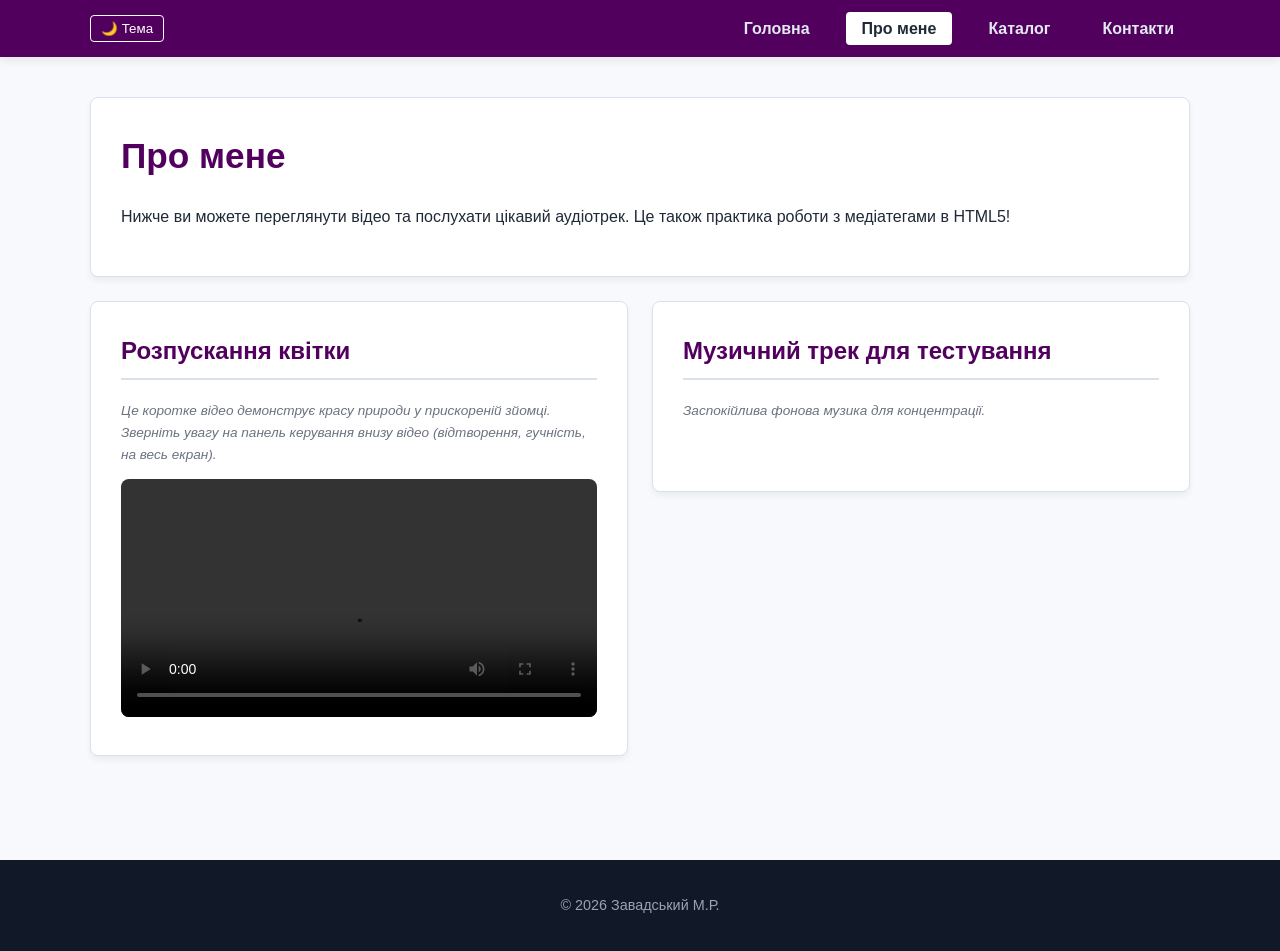
<file: pages/about.html>
<!DOCTYPE html>
<html lang="uk">
<head>
  <meta charset="UTF-8">
  <meta name="viewport" content="width=device-width, initial-scale=1.0">
  <title>Про мене - Мій перший HTML-сайт</title>
  <script src="../js/main.js" defer></script>
  <link rel="stylesheet" href="../styles/style.css">
  <link rel="stylesheet" href="../styles/responsive.css">
</head>
<body>
<header class="site-header">
  <div class="container" style="display: flex; justify-content: space-between; align-items: center;">
    
    <div class="header-controls">
      <button class="theme-toggle" aria-label="Перемикач теми">🌙 Тема</button>
      <button class="burger-btn" aria-expanded="false" aria-label="Меню навігації">☰</button>
    </div>

    <nav>
      <ul class="nav-list">
        <li><a href="../index.html">Головна</a></li>
        <li><a href="./about.html">Про мене</a></li>
        <li><a href="./catalog.html">Каталог</a></li>
        <li><a href="./contact.html">Контакти</a></li>
      </ul>
    </nav>
    
  </div>
</header>

  <main class="container main-content">
    <section class="card">
      <h1>Про мене</h1>
      <p>Нижче ви можете переглянути відео та послухати цікавий аудіотрек. Це також практика роботи з медіатегами в HTML5!</p>
    </section>

    <div class="media-grid">
      
      <section class="card media-card">
        <h2>Розпускання квітки</h2>
        <p class="media-caption">Це коротке відео демонструє красу природи у прискореній зйомці. Зверніть увагу на панель керування внизу відео (відтворення, гучність, на весь екран).</p>
        
        <video controls class="responsive-video">
          <source src="https://interactive-examples.mdn.mozilla.net/media/cc0-videos/flower.webm" type="video/webm">
          <source src="https://interactive-examples.mdn.mozilla.net/media/cc0-videos/flower.mp4" type="video/mp4">
          <p>Ваш браузер не підтримує HTML-відео. 
             <a href="https://interactive-examples.mdn.mozilla.net/media/cc0-videos/flower.mp4">Завантажити відео (MP4)</a>.
          </p>
        </video>
      </section>
      
      <section class="card media-card">
        <h2>Музичний трек для тестування</h2>
        <p class="media-caption">Заспокійлива фонова музика для концентрації.</p>
        
        <audio controls class="responsive-audio">
          <source src="https://www.soundhelix.com/examples/mp3/SoundHelix-Song-1.mp3" type="audio/mpeg">
          <p>Ваш браузер не підтримує цей аудіофайл. 
          <a href="https://www.soundhelix.com/examples/mp3/SoundHelix-Song-1.mp3">Завантажити музику</a>.
          </p>
        </audio>
      </section>

    </div>
  </main>

<footer class="site-footer">
  <div class="container">
    <p>&copy; <span class="current-year">2026</span> Завадський М.Р.</p>
  </div>
  
  <button class="back-to-top hidden" aria-label="Повернутися вгору">↑</button>
</footer>
</body>
</html>
</file>
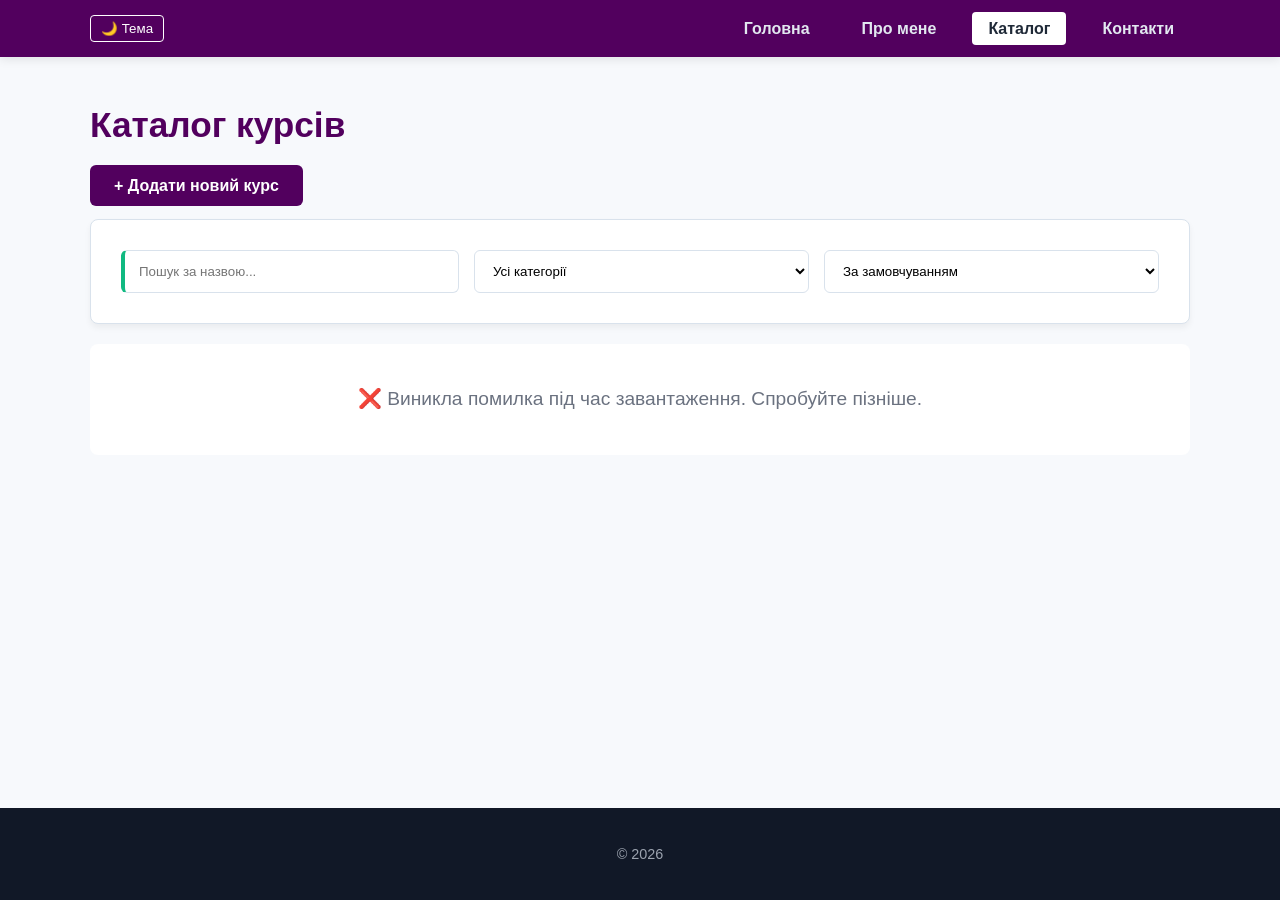
<file: pages/catalog.html>
<!DOCTYPE html>
<html lang="uk">
<head>
  <meta charset="UTF-8">
  <meta name="viewport" content="width=device-width, initial-scale=1.0">
  <title>Каталог курсів</title>
  <link rel="stylesheet" href="../styles/style.css">
  <link rel="stylesheet" href="../styles/responsive.css">
  <script src="../js/main.js" defer></script>
  <script src="../js/api.js" defer></script>
  <script src="../js/ui.js" defer></script>
  <script src="../js/catalog.js" defer></script>
  <script src="../js/form.js" defer></script>
  <script src="../js/main.js" defer></script>
</head>
<body>
  <header class="site-header">
    <div class="container" style="display: flex; justify-content: space-between; align-items: center;">
      <div class="header-controls">
        <button class="theme-toggle" aria-label="Перемикач теми">🌙 Тема</button>
        <button class="burger-btn" aria-expanded="false">☰</button>
      </div>
      <nav>
        <ul class="nav-list">
          <li><a href="../index.html">Головна</a></li>
          <li><a href="./about.html">Про мене</a></li>
          <li><a href="./catalog.html" class="active">Каталог</a></li>
          <li><a href="./contact.html">Контакти</a></li>
        </ul>
      </nav>
    </div>
  </header>

  <main class="container main-content">
    <h1>Каталог курсів</h1>

    <div style="margin-bottom: 20px;">
     <a href="./item-form.html" class="btn-primary" style="text-decoration:none;">+ Додати новий курс</a>
    </div>
    
    <div class="controls-panel card">
      <input type="text" id="search-input" placeholder="Пошук за назвою...">
      
      <select id="category-filter">
        <option value="all">Усі категорії</option>
        <option value="frontend">Frontend</option>
        <option value="backend">Backend</option>
        <option value="design">Дизайн</option>
      </select>

      <select id="sort-select">
        <option value="default">За замовчуванням</option>
        <option value="price-asc">Від дешевих до дорогих</option>
        <option value="price-desc">Від дорогих до дешевих</option>
        <option value="name-asc">За алфавітом (А-Я)</option>
      </select>
    </div>

    <div id="state-loading" class="state-message">⏳ Завантаження даних...</div>
    <div id="state-error" class="state-message error-text hidden">❌ Виникла помилка під час завантаження. Спробуйте пізніше.</div>
    <div id="state-empty" class="state-message hidden">🔍 За вашим запитом нічого не знайдено.</div>

    <div class="catalog-grid" data-catalog></div>

    <div class="pagination-wrapper hidden" id="pagination-wrapper">
      <button id="btn-show-more" class="btn-primary">Показати ще</button>
    </div>
  </main>

  <div id="details-modal" class="modal-overlay hidden">
    <div class="modal-content card" style="max-width: 500px; padding: 20px;">
      <button class="modal-close" id="modal-close">&times;</button>
      <div id="modal-body">
        </div>
    </div>
  </div>

  <footer class="site-footer">
    <div class="container">
      <p>&copy; <span class="current-year">2026</span></p>
    </div>
  </footer>
</body>
</html>
</file>
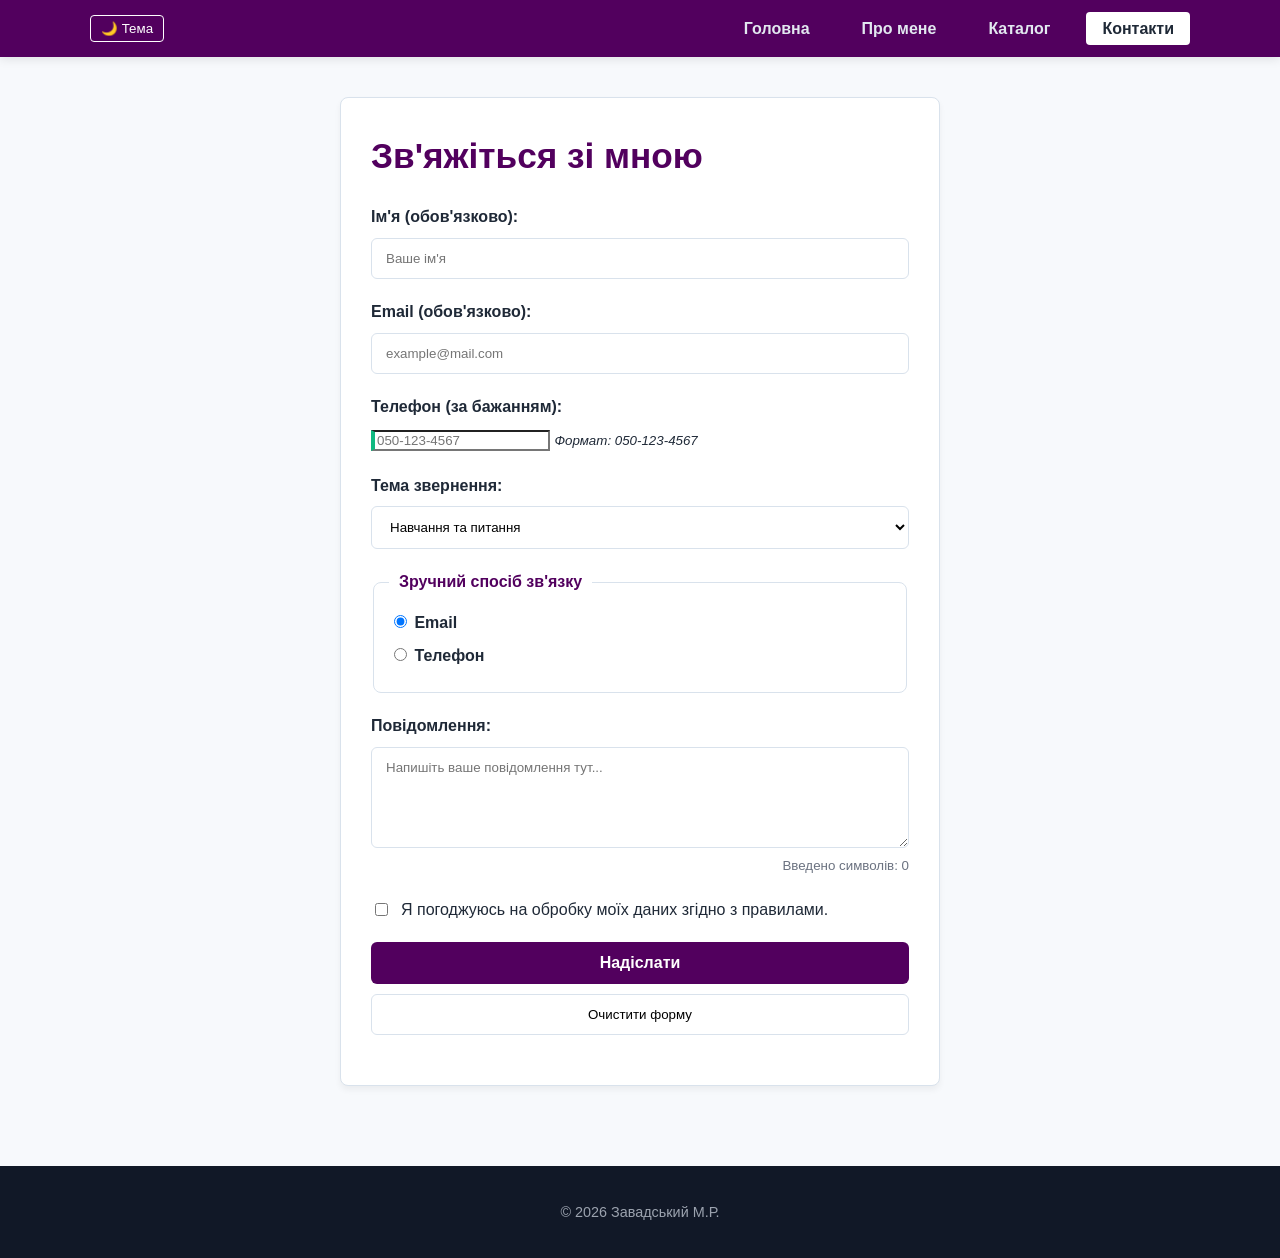
<file: pages/contact.html>
<!DOCTYPE html>
<html lang="uk">
<head>
  <meta charset="UTF-8">
  <meta name="viewport" content="width=device-width, initial-scale=1.0">
  <meta name="description" content="Сторінка контактів. Заповніть форму зворотного зв'язку, щоб написати мені.">
  <title>Контакти - Мій перший HTML-сайт</title>
  <script src="../js/main.js" defer></script>
  <link rel="stylesheet" href="../styles/style.css">
  <link rel="stylesheet" href="../styles/responsive.css">
</head>
<body>
<header class="site-header">
  <div class="container" style="display: flex; justify-content: space-between; align-items: center;">
    
    <div class="header-controls">
      <button class="theme-toggle" aria-label="Перемикач теми">🌙 Тема</button>
      <button class="burger-btn" aria-expanded="false" aria-label="Меню навігації">☰</button>
    </div>

    <nav>
      <ul class="nav-list">
        <li><a href="../index.html">Головна</a></li>
        <li><a href="./about.html">Про мене</a></li>
        <li><a href="./catalog.html">Каталог</a></li>
        <li><a href="./contact.html">Контакти</a></li>
      </ul>
    </nav>
    
  </div>
</header>

  <main class="container main-content">
    <section class="card form-section">
      <h1>Зв'яжіться зі мною</h1>
      <div id="form-success" class="card hidden" style="background-color: #d1fae5; border-color: #10b981;">
        </div>
      <form action="./submit.html" method="get" class="contact-form">
        
        <div class="form-group">
          <label for="name">Ім'я (обов'язково):</label>
          <input id="name" name="name" type="text" required minlength="2" maxlength="30" placeholder="Ваше ім'я">
        </div>

        <div class="form-group">
          <label for="email">Email (обов'язково):</label>
          <input id="email" name="email" type="email" required placeholder="example@mail.com">
        </div>

        <div class="form-group">
          <label for="phone">Телефон (за бажанням):</label>
          <input id="phone" name="phone" type="tel" pattern="[0-9]{3}-[0-9]{3}-[0-9]{4}" placeholder="050-123-4567">
          <small><em>Формат: 050-123-4567</em></small>
        </div>

        <div class="form-group">
          <label for="topic">Тема звернення:</label>
          <select id="topic" name="topic">
            <option value="study">Навчання та питання</option>
            <option value="work">Пропозиція співпраці</option>
            <option value="feedback">Відгук про сайт</option>
            <option value="other">Інше</option>
          </select>
        </div>

        <fieldset class="form-group">
          <legend>Зручний спосіб зв'язку</legend>
          <label class="radio-label">
            <input type="radio" name="contactWay" value="email" checked> Email
          </label>
          <label class="radio-label">
            <input type="radio" name="contactWay" value="phone"> Телефон
          </label>
        </fieldset>

        <div class="form-group">
          <label for="message">Повідомлення:</label>
          <textarea id="message" name="message" rows="5" required minlength="10" placeholder="Напишіть ваше повідомлення тут..."></textarea>
          <small id="char-count" style="display:block; text-align:right; color:#6b7280;"></small>
        </div>

        <div class="form-group checkbox-group">
          <label>
            <input type="checkbox" name="agree" required>
            Я погоджуюсь на обробку моїх даних згідно з правилами.
          </label>
        </div>

        <div class="form-group">
          <button type="submit" class="btn-primary">Надіслати</button>
          <button type="reset" style="margin-top: 10px; width: 100%; padding: 12px; border-radius: 6px; border: 1px solid #d9e2ec; background: transparent; cursor: pointer;">Очистити форму</button>
        </div>

      </form>
    </section>
  </main>

<footer class="site-footer">
  <div class="container">
    <p>&copy; <span class="current-year">2026</span> Завадський М.Р.</p>
  </div>
  
  <button class="back-to-top hidden" aria-label="Повернутися вгору">↑</button>
</footer>
</body>
</html>
</file>
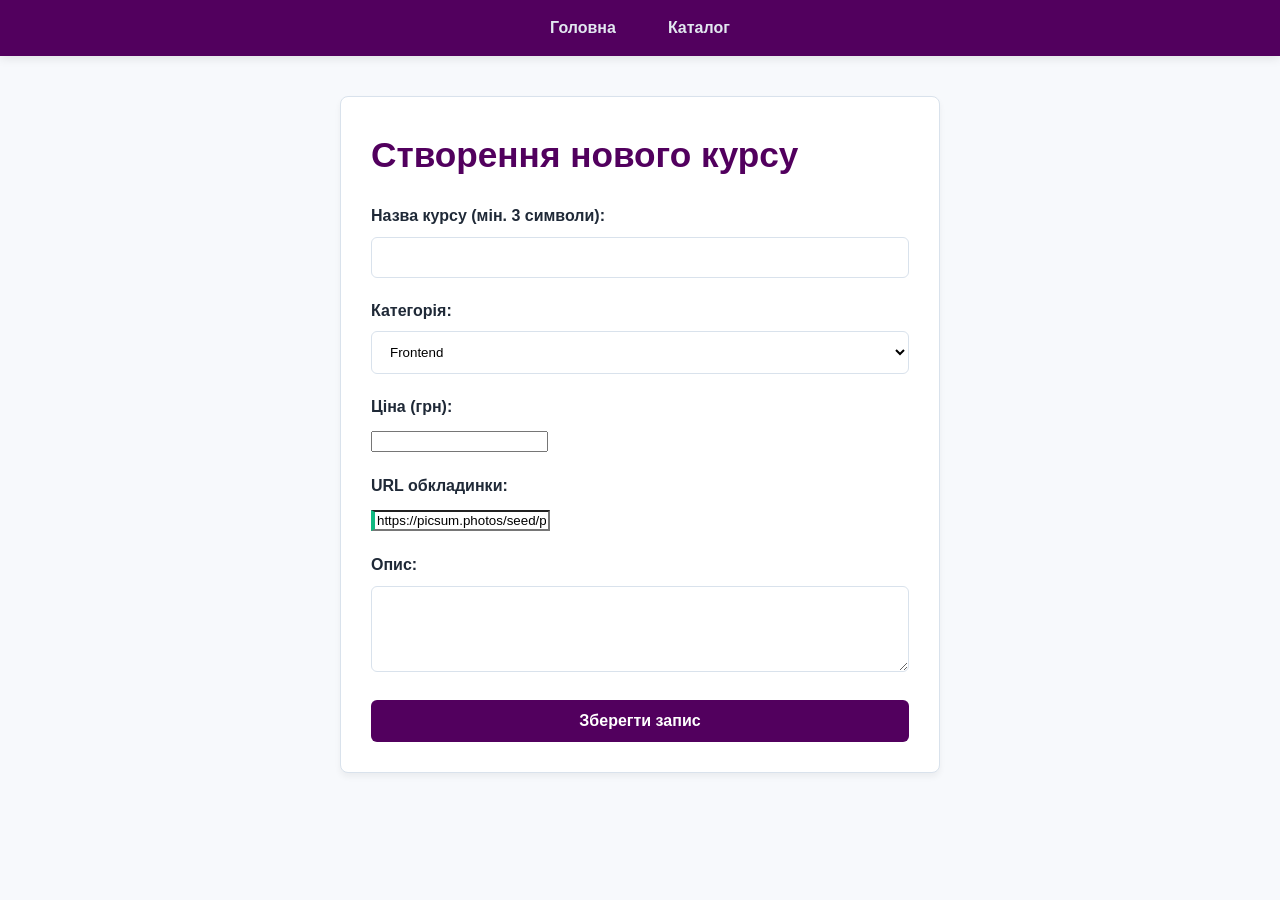
<file: pages/item-form.html>
<!DOCTYPE html>
<html lang="uk">
<head>
  <meta charset="UTF-8">
  <meta name="viewport" content="width=device-width, initial-scale=1.0">
  <title>Керування записом</title>
  <link rel="stylesheet" href="../styles/style.css">
  <link rel="stylesheet" href="../styles/responsive.css">
  
  <script src="../js/api.js" defer></script>
  <script src="../js/ui.js" defer></script>
  <script src="../js/catalog.js" defer></script>
  <script src="../js/form.js" defer></script>
  <script src="../js/main.js" defer></script>
</head>
<body>
  <header class="site-header">
    <div class="container"><nav><ul class="nav-list">
      <li><a href="../index.html">Головна</a></li>
      <li><a href="./catalog.html">Каталог</a></li>
    </ul></nav></div>
  </header>

  <main class="container main-content">
    <section class="card form-section">
      <h1 id="form-page-title">Створення нового курсу</h1>
      <form id="crud-form" class="contact-form">
        <div class="form-group">
          <label for="title">Назва курсу (мін. 3 символи):</label>
          <input type="text" id="title" name="title" required>
        </div>
        <div class="form-group">
          <label for="category">Категорія:</label>
          <select id="category" name="category" required>
            <option value="frontend">Frontend</option>
            <option value="backend">Backend</option>
            <option value="design">Дизайн</option>
          </select>
        </div>
        <div class="form-group">
          <label for="price">Ціна (грн):</label>
          <input type="number" id="price" name="price" min="0" required>
        </div>
        <div class="form-group">
          <label for="image">URL обкладинки:</label>
          <input type="url" id="image" name="image" value="https://picsum.photos/seed/picsum/400/250" required>
        </div>
        <div class="form-group">
          <label for="description">Опис:</label>
          <textarea id="description" name="description" rows="4" required></textarea>
        </div>
        <button type="submit" class="btn-primary">Зберегти запис</button>
      </form>
    </section>
  </main>
</body>
</html>
</file>
<file: styles/style.css>
/* =========================================
   1. ЗМІННІ ТА БАЗОВІ НАЛАШТУВАННЯ (Дизайн-система)
   ========================================= */
:root {
  --color-primary: #52005e; /* Основний колір */
  --color-accent: #ffffff;  /* Акцентний колір */
  --color-bg: #f7f9fc;      /* Колір тла сайту */
  --color-surface: #ffffff; /* Колір карток */
  --color-text: #1f2937;    /* Колір тексту */
  --color-border: #d9e2ec;  /* Колір ліній/меж */
  --border-radius: 8px;
  --transition: all 0.3s ease;
}

*, *::before, *::after {
  box-sizing: border-box; /* Глобальний box-sizing */
}

body {
  margin: 0;
  font-family: 'Segoe UI', Arial, sans-serif;
  line-height: 1.6;
  color: var(--color-text);
  background-color: var(--color-bg); 
  display: flex;
  flex-direction: column;
  min-height: 100vh;
}

/* =========================================
   2. СТРУКТУРА ТА ЛЕЙАУТ
   ========================================= */
.container {
  width: min(1100px, calc(100% - 32px));
  margin: 0 auto; /* Центрування */
}

.main-content {
  padding: 40px 0;
  flex: 1;
  min-height: 60vh;
}

/* Універсальна картка контенту */
.card {
  background-color: var(--color-surface);
  border: 1px solid var(--color-border);
  border-radius: var(--border-radius);
  padding: 30px;
  margin-bottom: 24px;
  box-shadow: 0 4px 6px rgba(0,0,0,0.05);
}

/* Flexbox сітка для медіа елементів */
.media-grid {
  display: flex;
  gap: 24px;
  align-items: flex-start;
}
.media-card {
  flex: 1; /* Рівномірний розподіл ширини */
}

/* =========================================
   3. ШАПКА, НАВІГАЦІЯ ТА ПІДВАЛ
   ========================================= */
.site-header {
  background-color: var(--color-primary);
  padding: 15px 0;
  box-shadow: 0 2px 10px rgba(0,0,0,0.1); /* Відокремлення від контенту */
}

.nav-list {
  list-style: none;
  margin: 0;
  padding: 0;
  display: flex; /* Горизонтальне меню через Flexbox */
  gap: 20px;
  justify-content: center;
}

.nav-list a {
  text-decoration: none; /* Прибрано підкреслення */
  color: #e2e8f0;
  font-weight: bold;
  padding: 8px 16px;
  border-radius: 4px;
  transition: var(--transition);
}

/* Стани наведення та активної сторінки */
.nav-list a:hover,
.nav-list a.active {
  background-color: var(--color-accent);
  color: var(--color-text);
}

.site-footer {
  background-color: #111827; /* Інший фон для футера */
  color: #9ca3af;
  text-align: center;
  padding: 20px 0;
  font-size: 0.9rem; /* Дрібніший шрифт */
  margin-top: 40px;
}

/* =========================================
   4. ТИПОГРАФІЯ ТА КОНТЕНТ
   ========================================= */
h1, h2, h3 {
  color: var(--color-primary);
  margin-top: 0;
}

h1 { font-size: 2.2rem; margin-bottom: 20px; }
h2 { font-size: 1.5rem; border-bottom: 2px solid var(--color-border); padding-bottom: 8px; }

.styled-list {
  padding-left: 20px;
  margin-bottom: 20px;
}
.styled-list li {
  margin-bottom: 10px; /* Міжрядкові інтервали списків */
}

.text-center { text-align: center; }

/* Зображення та медіа [cite: 25, 31] */
.responsive-img, .responsive-video, .responsive-audio {
  max-width: 100%; /* Адаптивність */
  height: auto;
  border-radius: var(--border-radius);
  width: 100%;
}
.responsive-img {
  box-shadow: 0 4px 8px rgba(0,0,0,0.15); /* Тінь для зображень */
}
.media-caption {
  font-size: 0.85rem;
  color: #6b7280;
  font-style: italic;
  margin-top: 10px; /* Стилізація підписів */
}

/* =========================================
   5. ТАБЛИЦЯ
   ========================================= */
.table-wrapper {
  overflow-x: auto; /* Щоб таблиця не виходила за межі на мобільних */
}
.styled-table {
  width: 100%;
  border-collapse: collapse;
  margin-top: 15px;
}
.styled-table caption {
  font-weight: bold;
  margin-bottom: 10px; /* Підпис таблиці */
}
.styled-table th, .styled-table td {
  padding: 12px 15px; /* Відступи в комірках */
  border: 1px solid var(--color-border); /* Рамки таблиці */
  text-align: left;
}
.styled-table th {
  background-color: var(--color-primary); /* Контрастний заголовок */
  color: white;
}
.styled-table tbody tr:nth-of-type(even) {
  background-color: #f3f4f6; /* Чергування кольору рядків */
}

/* =========================================
   6. ФОРМА КОНТАКТІВ
   ========================================= */
.form-section {
  max-width: 600px;
  margin: 0 auto;
}
.form-group {
  margin-bottom: 20px;
}
.form-group label {
  display: block;
  font-weight: bold;
  margin-bottom: 8px;
}
fieldset.form-group {
  border: 1px solid var(--color-border);
  border-radius: var(--border-radius);
  padding: 15px;
}
fieldset legend {
  padding: 0 10px;
  font-weight: bold;
  color: var(--color-primary);
}
.radio-label {
  display: inline-block;
  margin-right: 15px;
  font-weight: normal;
}

/* Стилізація полів вводу */
input[type="text"], input[type="email"], select, textarea {
  width: 100%;
  padding: 12px 14px;
  border: 1px solid var(--color-border);
  border-radius: 6px;
  background: #fff;
  font-family: inherit;
  transition: var(--transition);
}

/* Фокус полів та валідація */
input:focus, select:focus, textarea:focus {
  outline: none;
  border-color: var(--color-primary);
  box-shadow: 0 0 0 3px rgba(29, 78, 137, 0.15);
}
input:valid {
  border-left: 4px solid #10b981; /* Зелена лінія для заповнених правильних полів */
}

.checkbox-group label {
  font-weight: normal;
  display: flex;
  align-items: center;
  gap: 10px;
}

/* Кнопка */
.btn-primary {
  padding: 12px 24px;
  border: none;
  border-radius: 6px;
  background: var(--color-primary);
  color: #fff;
  font-size: 1rem;
  font-weight: bold;
  cursor: pointer;
  transition: var(--transition);
  width: 100%;
}
.btn-primary:hover {
  background-color: #153e70; /* Hover стан */
}

/* Універсальний клас приховування (надаємо пріоритет через !important) */
.hidden {
  display: none !important;
}

/* --- Темна тема (Перевизначення змінних) --- */
body.theme-dark {
  --color-bg: #111827;
  --color-surface: #1f2937;
  --color-text: #f3f4f6;
  --color-primary: #3b82f6;
  --color-border: #374151;
}
 /* --- Виправлення читабельності блоку успіху в темній темі --- */
body.theme-dark #form-success {
  background-color: #064e3b !important; /* Темно-зелений фон замість світлого */
  border-color: #059669 !important;     /* Більш насичена рамка */
  color: #f3f4f6 !important;            /* Світлий текст */
}

body.theme-dark #form-success h3 {
  color: #34d399 !important; /* Світло-зелений колір для заголовка "Дякуємо!" */
}  

body.theme-dark .nav-list a.active,
body.theme-dark .nav-list a:hover {
  color: #111827; /* Темний колір тексту (майже чорний) */
  background-color: #f3f4f6; /* Світло-сірий фон кнопки для кращого вигляду */
}

body.theme-dark .styled-table tbody tr:nth-of-type(even) {
  background-color: #2a3441;
}
body.theme-dark input, body.theme-dark select, body.theme-dark textarea {
  background-color: #374151;
  color: white;
}

.header-controls {
  display: flex;
  gap: 15px;
  align-items: center;
}
.theme-toggle, .burger-btn {
  background: none;
  border: 1px solid #fff;
  color: #fff;
  padding: 5px 10px;
  border-radius: 4px;
  cursor: pointer;
}
.burger-btn { display: none; } 

.modal-overlay {
  position: fixed;
  top: 0; left: 0; width: 100%; height: 100%;
  background: rgba(0,0,0,0.8);
  display: flex;
  justify-content: center;
  align-items: center;
  z-index: 1000;
}
.modal-content {
  position: relative;
  max-width: 90%;
  max-height: 90%;
}
.modal-img {
  max-width: 100%;
  max-height: 90vh;
  border-radius: 8px;
}
.modal-close {
  position: absolute;
  top: -30px; right: 0;
  background: none; border: none;
  color: white; font-size: 24px;
  cursor: pointer;
}

.back-to-top {
  position: fixed;
  bottom: 30px; right: 30px;
  background: var(--color-primary); color: white;
  border: none; border-radius: 50%;
  width: 50px; height: 50px;
  font-size: 20px; cursor: pointer;
  box-shadow: 0 4px 6px rgba(0,0,0,0.2);
  transition: opacity 0.3s ease;
}

.accordion-header {
  background: var(--color-bg);
  padding: 10px 15px;
  border: 1px solid var(--color-border);
  cursor: pointer;
  font-weight: bold;
  margin-top: 10px;
  border-radius: 4px;
}
.accordion-content {
  padding: 15px;
  border: 1px solid var(--color-border);
  border-top: none;
  border-radius: 0 0 4px 4px;
}

/* --- КАТАЛОГ --- */
.controls-panel {
  display: flex;
  gap: 15px;
  flex-wrap: wrap;
  margin-bottom: 20px;
}
.controls-panel input, .controls-panel select {
  flex: 1;
  min-width: 200px;
}
.catalog-grid {
  display: grid;
  grid-template-columns: repeat(auto-fill, minmax(280px, 1fr));
  gap: 20px;
  margin-bottom: 30px;
}
.course-card {
  display: flex;
  flex-direction: column;
  height: 100%;
}
.course-img {
  width: 100%;
  height: 180px;
  object-fit: cover;
  border-radius: var(--border-radius) var(--border-radius) 0 0;
  margin: -30px -30px 15px -30px; /* Компенсація паддінгу .card */
  width: calc(100% + 60px);
}
.course-meta {
  display: flex;
  justify-content: space-between;
  font-size: 0.85rem;
  color: #6b7280;
  margin-bottom: 10px;
}
.course-card h3 { margin-bottom: 10px; font-size: 1.25rem; }
.course-card p { flex-grow: 1; font-size: 0.9rem; }
.course-price { font-weight: bold; color: var(--color-primary); font-size: 1.1rem; }

.card-actions {
  display: flex;
  gap: 10px;
  margin-top: 15px;
}
.btn-fav {
  background: none; border: 1px solid var(--color-border);
  font-size: 1.2rem; cursor: pointer; border-radius: 6px; padding: 5px 10px;
  transition: all 0.3s;
}
.btn-fav.active { color: red; border-color: red; }

.state-message {
  text-align: center;
  padding: 40px;
  font-size: 1.2rem;
  color: #6b7280;
  background: var(--color-surface);
  border-radius: var(--border-radius);
}
.pagination-wrapper { text-align: center; }
</file>
<file: styles/responsive.css>
/* 
   АДАПТИВНІСТЬ ДЛЯ ПЛАНШЕТІВ ТА МОБІЛЬНИХ
   Максимальна ширина: 768px 
*/

@media (max-width: 768px) {
  
  .burger-btn { display: block; }
  .nav-list { display: none; } 
  .nav-list.is-open { display: flex; } 

  /* Зменшення ширини контейнера */
  .container {
    width: min(100% - 20px, 1100px); 
  }

  /* Перебудова меню у вертикальний список */
  .nav-list {
    flex-direction: column;
    text-align: center;
    gap: 10px;
  }
  
  .nav-list a {
    display: block; /* Щоб на мобільному зона кліку була більшою */
  }

  /* Зменшення відступів у картках */
  .card {
    padding: 20px 15px;
  }

  /* Перебудова двох колонок у сторінці "Про мене" */
  .media-grid {
    flex-direction: column;
  }
  
  /* Зменшення заголовків */
  h1 { font-size: 1.8rem; }
  h2 { font-size: 1.3rem; }
}
</file>
